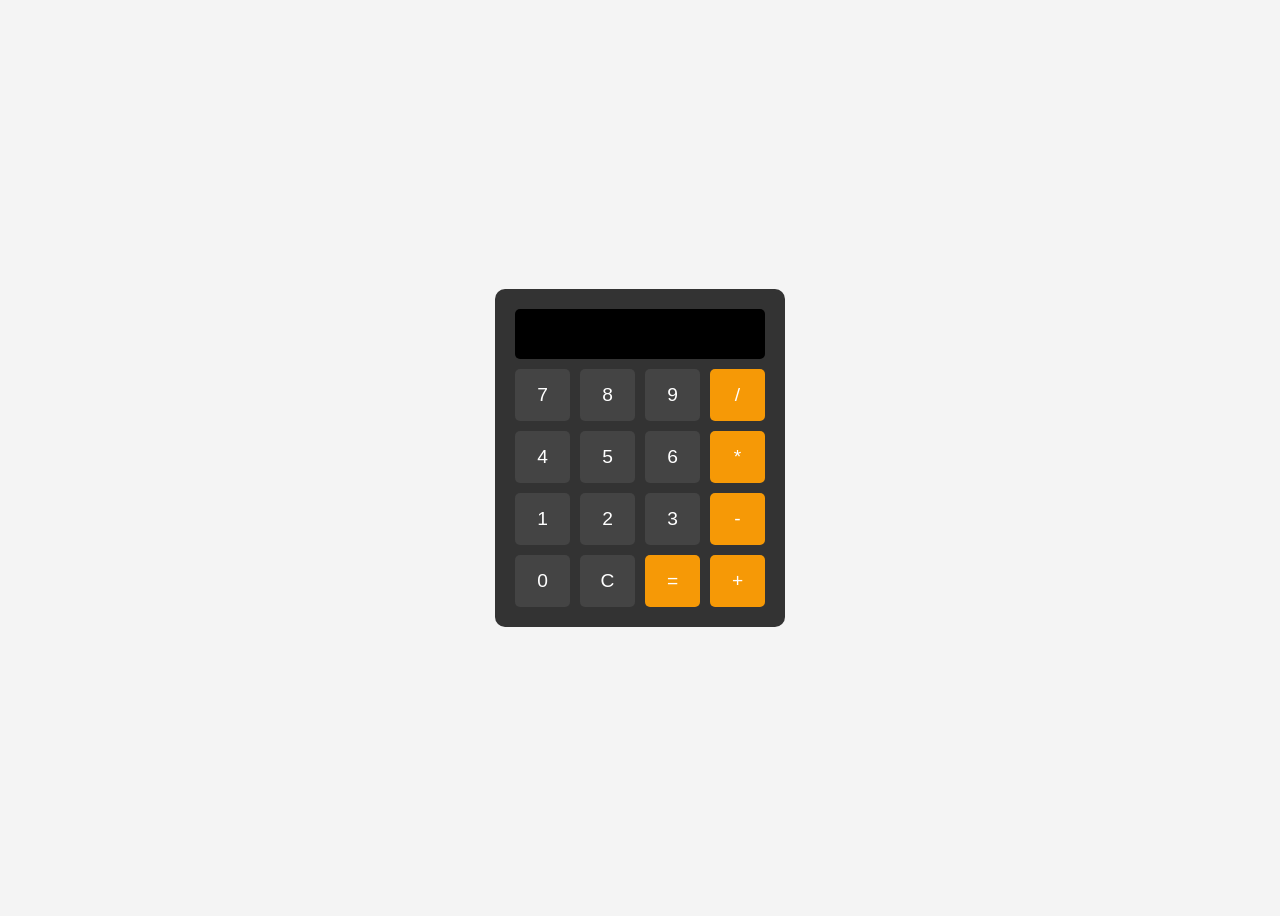
<file: calculator-main/index.html>
<!DOCTYPE html>
<html lang="en">
<head>
    <meta charset="UTF-8" />
    <meta name="viewport" content="width=device-width, initial-scale=1.0"/>
    <title>Calculator</title>
    <link rel="stylesheet" href="style.css" />
</head>
<body>
    <div class="calculator">
        <input type="text" id="result" class="display" readonly />
        <div class="buttons">
            <input type="button" value="7" class="button" onclick="appendNumber('7')" />
            <input type="button" value="8" class="button" onclick="appendNumber('8')" />
            <input type="button" value="9" class="button" onclick="appendNumber('9')" />
            <input type="button" value="/" class="button operator" onclick="chooseOperator('/')" />

            <input type="button" value="4" class="button" onclick="appendNumber('4')" />
            <input type="button" value="5" class="button" onclick="appendNumber('5')" />
            <input type="button" value="6" class="button" onclick="appendNumber('6')" />
            <input type="button" value="*" class="button operator" onclick="chooseOperator('*')" />

            <input type="button" value="1" class="button" onclick="appendNumber('1')" />
            <input type="button" value="2" class="button" onclick="appendNumber('2')" />
            <input type="button" value="3" class="button" onclick="appendNumber('3')" />
            <input type="button" value="-" class="button operator" onclick="chooseOperator('-')" />

            <input type="button" value="0" class="button" onclick="appendNumber('0')" />
            <input type="button" value="C" class="button" onclick="clearCalculator()" />
            <input type="button" value="=" class="button operator" onclick="compute()" />
            <input type="button" value="+" class="button operator" onclick="chooseOperator('+')" />
        </div>
    </div>

    <script src="script.js"></script>
</body>
</html>
</file>
<file: calculator-main/style.css>
body {
    display: flex;
    justify-content: center;
    align-items: center; 
    height: 100vh;
    background-color: #f4f4f4;
    font-family: Arial, sans-serif;
}

.calculator {
    width: 250px;
    background-color: #333;
    padding: 20px;
    border-radius: 10px;
}

.display {
    width: 100%;
    height: 50px;
    background-color: #000;
    color: #fff;
    text-align: right;
    padding: 10px;
    font-size: 1.5em;
    border: none;
    border-radius: 5px;
    margin-bottom: 10px;
    box-sizing: border-box;
}

.buttons {
    display: grid;
    grid-template-columns: repeat(4, 1fr);
    gap: 10px;
}

.button {
    padding: 15px;
    font-size: 1.2em;
    background-color: #444;
    color: #fff;
    border: none;
    border-radius: 5px;
    cursor: pointer;
    transition: background-color 0.2s;
}

.button:hover {
    background-color: #555;
}

.button:active {
    background-color: #222;
}

.button.operator {
    background-color: #f69906;
    color: #fff; 
}

.button.operator:hover {
    background-color: #f57c00;
}
</file>
